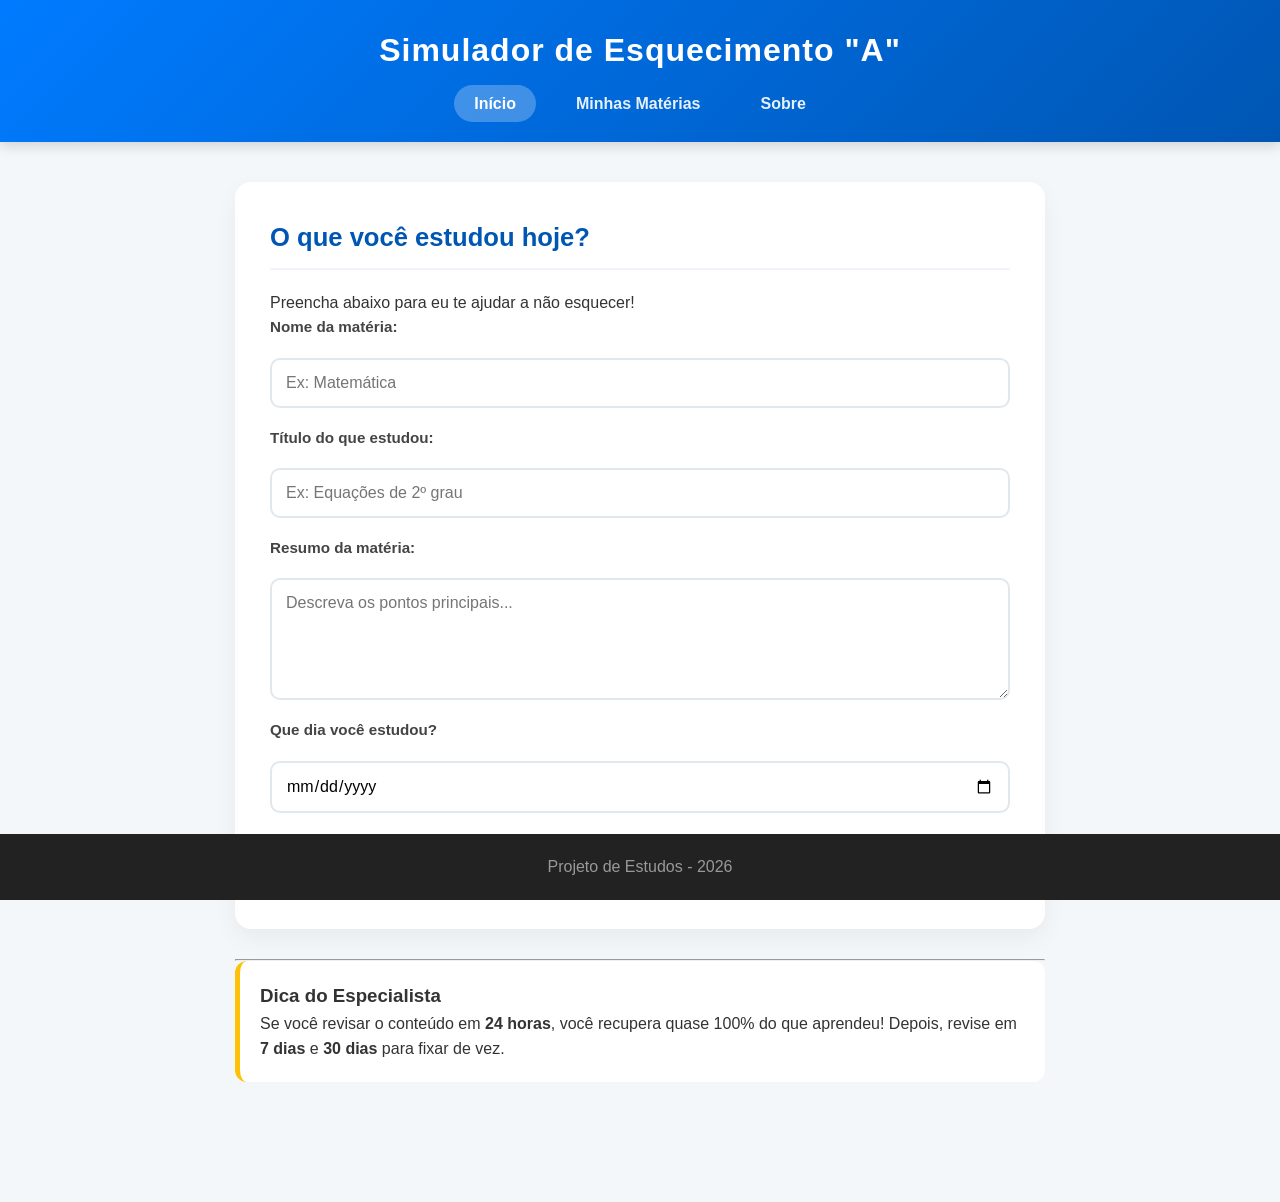
<file: index.html>
<!DOCTYPE html>
<html lang="pt-br">
<head>
    <meta charset="UTF-8">
    <meta name="viewport" content="width=device-width, initial-scale=1.0">
    <title>Simulador de Esquecimento A</title>
    <link rel="stylesheet" href="style.css">
</head>
<body>

<header>
    <h1>Simulador de Esquecimento "A"</h1>
    <nav>
        <ul>
            <li><a href="#" id="link-inicio">Início</a></li>
            <li><a href="#" id="link-materias">Minhas Matérias</a></li>
            <li><a href="#" id="link-sobre">Sobre</a></li>
        </ul>
    </nav>
</header>

<main>
    <section id="aba-cadastro">
        <h2>O que você estudou hoje?</h2>
        <p>Preencha abaixo para eu te ajudar a não esquecer!</p>

        <form id="form-materia">
            <label for="materia">Nome da matéria:</label>
            <input type="text" id="materia" placeholder="Ex: Matemática" required>

            <label for="titulo-conteudo">Título do que estudou:</label>
            <input type="text" id="titulo-conteudo" placeholder="Ex: Equações de 2º grau" required>

            <label for="resumo-materia">Resumo da matéria:</label>
            <textarea id="resumo-materia" rows="5" placeholder="Descreva os pontos principais..." required></textarea>

            <label for="data-limpa">Que dia você estudou?</label>
            <input type="date" id="data-limpa" required>

            <button type="submit" id="btn-salvar">Salvar Matéria</button>
        </form>
    </section>

    <section id="aba-lista" style="display: none;">
        <h2>Minhas Matérias Salvas</h2>
        <p>Acompanhe o status de cada conteúdo pela Curva de Esquecimento:</p>
        <div class="legenda-cores">
            <span class="legenda-item"><span class="legenda-cor" style="background:#28a745"></span> Em dia</span>
            <span class="legenda-item"><span class="legenda-cor" style="background:#ffc107"></span> Atenção</span>
            <span class="legenda-item"><span class="legenda-cor" style="background:#dc3545"></span> Revisar agora</span>
            <span class="legenda-item"><span class="legenda-cor" style="background:#6f42c1"></span> Dominado</span>
        </div>
        <div id="lista-materias"></div>
    </section>

    <section id="aba-sobre" style="display: none;">
        <h2>Sobre o Projeto</h2>
        <p>O <strong>Simulador de Esquecimento "A"</strong> é o seu diário inteligente de estudos.</p>
        
        <div class="sobre-box">
            <h3>O Propósito</h3>
            <p>Este site foi criado para ajudar você a manter o controle sobre o que aprende. Muitas vezes estudamos algo e esquecemos em poucos dias; aqui, você registra os pontos principais para saber exatamente o que revisitar.</p>
            
            <h3>A Curva de Ebbinghaus</h3>
            <p>O sistema utiliza a <strong>Curva de Esquecimento</strong> do psicólogo Hermann Ebbinghaus para calcular automaticamente quando você deve revisar cada conteúdo. Os intervalos são:</p>
            <ul style="margin: 10px 0 10px 20px;">
                <li><strong>24 horas</strong> após o estudo (1ª revisão)</li>
                <li><strong>7 dias</strong> após a 1ª revisão (2ª revisão)</li>
                <li><strong>30 dias</strong> após a 2ª revisão (3ª revisão)</li>
            </ul>
            <p>Ao completar as 3 revisões, o conteúdo é considerado <strong>dominado</strong>!</p>

            <h3>Como funciona o Semáforo</h3>
            <p>Cada matéria recebe uma cor de status que atualiza automaticamente:</p>
            <ul style="margin: 10px 0 10px 20px;">
                <li><strong style="color:#28a745;">Verde</strong> — Conteúdo estudado recentemente, dentro do prazo.</li>
                <li><strong style="color:#ffc107;">Amarelo</strong> — A revisão está se aproximando.</li>
                <li><strong style="color:#dc3545;">Vermelho</strong> — Hora de revisar! O prazo já passou.</li>
                <li><strong style="color:#6f42c1;">Roxo</strong> — Parabéns! Conteúdo dominado.</li>
            </ul>
        </div>
        
        <p style="margin-top:20px; text-align:center;">Criado por Ludmilla e Lucas - 2026</p>
    </section>

    <hr>

    <article id="dica-especialista">
        <h3>Dica do Especialista</h3>
        <p>Se você revisar o conteúdo em <strong>24 horas</strong>, você recupera quase 100% do que aprendeu! Depois, revise em <strong>7 dias</strong> e <strong>30 dias</strong> para fixar de vez.</p>
    </article>
</main>

<footer>
    <p>Projeto de Estudos - 2026</p>
</footer>

<script src="db.js"></script>
<script src="controller.js"></script>

</body>
</html>
</file>
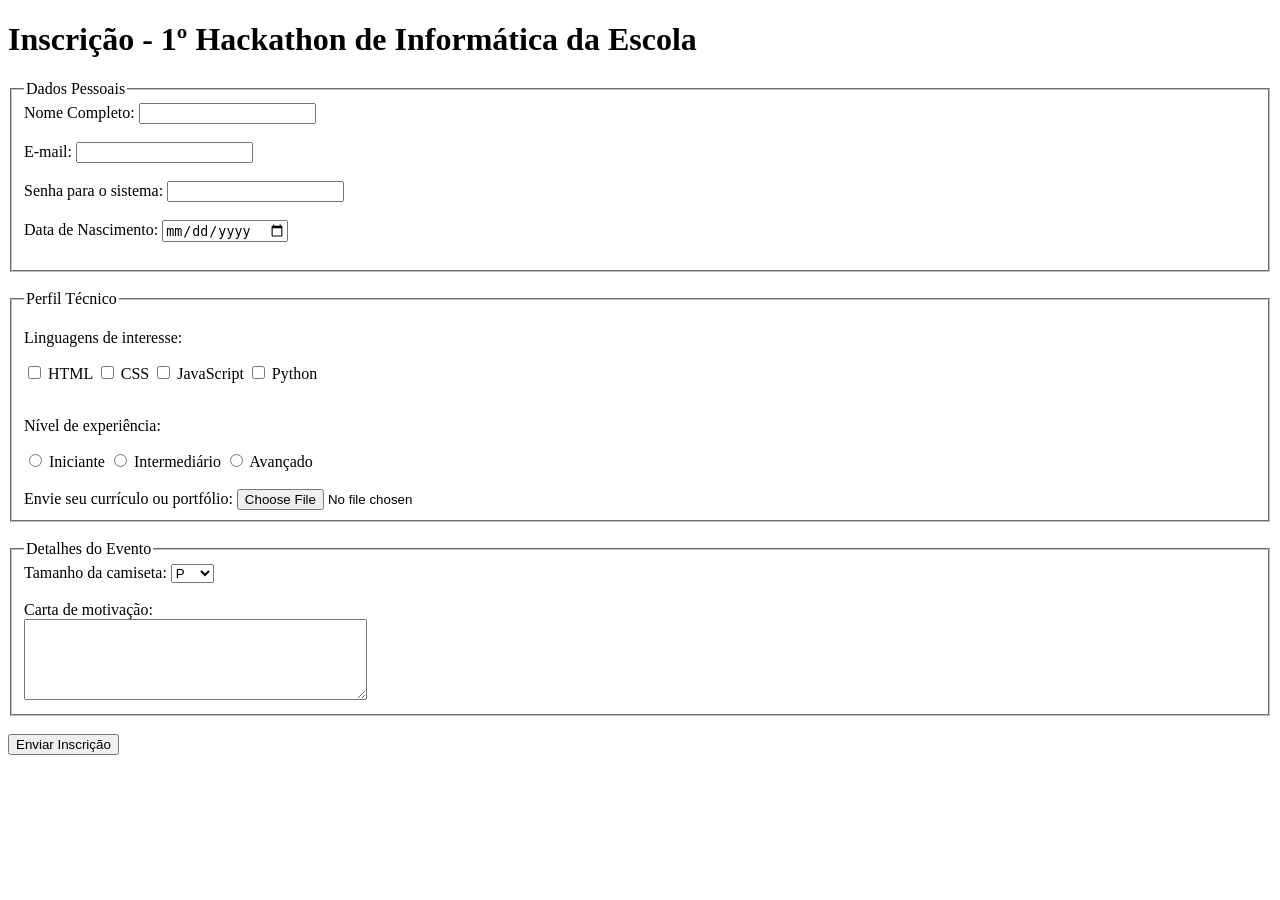
<file: inscricao.html>
<!DOCTYPE html>
<html lang="pt-BR">
<head>
    <meta charset="UTF-8">
    <title>1º Hackathon de Informática da Escola</title>
</head>
<body>

    <h1>Inscrição - 1º Hackathon de Informática da Escola</h1>

    <form>

        <!-- BLOCO 1 -->
        <fieldset>
            <legend>Dados Pessoais</legend>

            <label>Nome Completo:</label>
            <input type="text" name="nome"><br><br>

            <label>E-mail:</label>
            <input type="email" name="email"><br><br>

            <label>Senha para o sistema:</label>
            <input type="password" name="senha"><br><br>

            <label>Data de Nascimento:</label>
            <input type="date" name="data_nascimento"><br><br>
        </fieldset>

        <br>

        <!-- BLOCO 2 -->
        <fieldset>
            <legend>Perfil Técnico</legend>

            <p>Linguagens de interesse:</p>
            <input type="checkbox" name="linguagem" value="HTML"> HTML
            <input type="checkbox" name="linguagem" value="CSS"> CSS
            <input type="checkbox" name="linguagem" value="JavaScript"> JavaScript
            <input type="checkbox" name="linguagem" value="Python"> Python

            <br><br>

            <p>Nível de experiência:</p>
            <input type="radio" name="nivel" value="Iniciante"> Iniciante
            <input type="radio" name="nivel" value="Intermediario"> Intermediário
            <input type="radio" name="nivel" value="Avancado"> Avançado

            <br><br>

            <label>Envie seu currículo ou portfólio:</label>
            <input type="file" name="arquivo">
        </fieldset>

        <br>

        <!-- BLOCO 3 -->
        <fieldset>
            <legend>Detalhes do Evento</legend>

            <label>Tamanho da camiseta:</label>
            <select name="camiseta">
                <option value="P">P</option>
                <option value="M">M</option>
                <option value="G">G</option>
                <option value="GG">GG</option>
            </select>

            <br><br>

            <label>Carta de motivação:</label><br>
            <textarea name="motivacao" rows="5" cols="40"></textarea>
        </fieldset>

        <br>

        <button type="submit">Enviar Inscrição</button>

    </form>

</body>
</html>
</file>
<file: style.css>
/* --- Configurações Globais --- */
* {
    margin: 0;
    padding: 0;
    box-sizing: border-box;
    font-family: 'Segoe UI', Roboto, Helvetica, Arial, sans-serif;
}

body {
    background-color: #f4f7f9;
    color: #333;
    line-height: 1.6;
    padding-bottom: 80px;
}

/* --- Cabeçalho e Navegação --- */
header {
    background: linear-gradient(135deg, #007bff 0%, #0056b3 100%);
    color: white;
    padding: 25px 0;
    text-align: center;
    box-shadow: 0 4px 12px rgba(0,0,0,0.15);
    position: sticky;
    top: 0;
    z-index: 1000;
}

header h1 {
    font-size: 2rem;
    margin-bottom: 15px;
    letter-spacing: 1px;
}

nav ul {
    list-style: none;
    display: flex;
    justify-content: center;
    gap: 20px;
}

nav a {
    text-decoration: none;
    color: rgba(255,255,255,0.9);
    font-weight: 600;
    padding: 10px 20px;
    border-radius: 25px;
    transition: all 0.3s ease;
}

nav a:hover {
    background-color: rgba(255,255,255,0.2);
    color: white;
}

nav a.nav-ativo {
    background-color: rgba(255,255,255,0.25);
    color: white;
}

/* --- Layout Principal --- */
main {
    max-width: 850px;
    margin: 40px auto;
    padding: 0 20px;
}

section {
    background: white;
    padding: 35px;
    border-radius: 16px;
    box-shadow: 0 10px 25px rgba(0,0,0,0.05);
    margin-bottom: 30px;
}

h2 {
    color: #0056b3;
    margin-bottom: 20px;
    font-size: 1.6rem;
    border-bottom: 2px solid #f0f4f8;
    padding-bottom: 10px;
}

/* --- Formulário --- */
#form-materia {
    display: flex;
    flex-direction: column;
    gap: 18px;
}

#form-materia label {
    font-weight: 700;
    color: #444;
    font-size: 0.95rem;
}

#form-materia input, #form-materia textarea {
    width: 100%;
    padding: 14px;
    border: 2px solid #e1e8ed;
    border-radius: 10px;
    font-size: 1rem;
    transition: all 0.3s;
}

#form-materia input:focus, #form-materia textarea:focus {
    outline: none;
    border-color: #007bff;
    box-shadow: 0 0 8px rgba(0,123,255,0.1);
}

#btn-salvar {
    background-color: #007bff;
    color: white;
    border: none;
    padding: 16px;
    border-radius: 10px;
    font-size: 1.1rem;
    font-weight: 700;
    cursor: pointer;
    transition: 0.3s;
    margin-top: 10px;
}

#btn-salvar:hover {
    background-color: #0056b3;
    transform: translateY(-2px);
}

/* --- Lista de Matérias --- */
#lista-materias {
    display: flex;
    flex-direction: column;
    gap: 25px;
}

.vazio {
    text-align: center;
    color: #999;
    font-style: italic;
    padding: 40px 0;
}

/* Legenda de cores */
.legenda-cores {
    display: flex;
    gap: 16px;
    flex-wrap: wrap;
    margin-bottom: 20px;
    padding: 10px 0;
}

.legenda-item {
    display: flex;
    align-items: center;
    gap: 6px;
    font-size: 0.82rem;
    font-weight: 600;
    color: #555;
}

.legenda-cor {
    width: 12px;
    height: 12px;
    border-radius: 50%;
    display: inline-block;
}

/* --- Cards das Matérias --- */
.card-materia {
    background: white;
    border-left: 6px solid #007bff;
    padding: 20px;
    border-radius: 12px;
    box-shadow: 0 4px 12px rgba(0, 0, 0, 0.06);
    transition: all 0.3s ease;
}

.card-materia:hover {
    transform: translateY(-3px);
    box-shadow: 0 8px 20px rgba(0, 0, 0, 0.1);
}

/* Status por cor (Curva de Ebbinghaus) */
.card-materia.status-verde {
    border-left-color: #28a745;
}

.card-materia.status-amarelo {
    border-left-color: #ffc107;
}

.card-materia.status-vermelho {
    border-left-color: #dc3545;
}

.card-materia.status-dominado {
    border-left-color: #6f42c1;
}

/* Card header */
.card-header {
    display: flex;
    justify-content: space-between;
    align-items: center;
    flex-wrap: wrap;
    gap: 8px;
    margin-bottom: 12px;
}

.card-materia small {
    color: #007bff;
    background: #e7f3ff;
    display: inline-block;
    padding: 4px 12px;
    border-radius: 50px;
    font-size: 0.75rem;
    font-weight: 700;
}

/* Badges de status */
.badge-status {
    display: inline-block;
    padding: 4px 14px;
    border-radius: 50px;
    font-size: 0.78rem;
    font-weight: 700;
}

.badge-verde {
    background: #d4edda;
    color: #155724;
}

.badge-amarelo {
    background: #fff3cd;
    color: #856404;
}

.badge-vermelho {
    background: #f8d7da;
    color: #721c24;
}

.badge-dominado {
    background: #e8dff5;
    color: #4a235a;
}

.card-materia h3 {
    color: #222;
    font-size: 1.15rem;
    margin: 6px 0;
    text-transform: uppercase;
}

.card-materia h4 {
    color: #555;
    font-size: 0.95rem;
    margin-bottom: 10px;
    font-weight: 600;
}

.card-materia .resumo-texto {
    color: #555;
    background: #f9fbfd;
    padding: 12px;
    border-radius: 8px;
    border: 1px solid #eee;
    font-size: 0.9rem;
    line-height: 1.5;
    white-space: pre-wrap;
    margin-bottom: 12px;
}

/* --- Barra de Progresso --- */
.barra-progresso {
    margin: 12px 0;
}

.progresso-label {
    font-size: 0.8rem;
    font-weight: 600;
    color: #555;
    margin-bottom: 6px;
}

.progresso-track {
    width: 100%;
    height: 8px;
    background: #e9ecef;
    border-radius: 10px;
    overflow: hidden;
    margin-bottom: 8px;
}

.progresso-fill {
    height: 100%;
    background: linear-gradient(90deg, #28a745, #007bff);
    border-radius: 10px;
    transition: width 0.5s ease;
}

.etapas {
    display: flex;
    justify-content: space-between;
    gap: 6px;
}

.etapa {
    flex: 1;
    text-align: center;
    padding: 4px 0;
    font-size: 0.72rem;
    font-weight: 700;
    border-radius: 6px;
}

.etapa-concluida {
    background: #d4edda;
    color: #155724;
}

.etapa-pendente {
    background: #e9ecef;
    color: #999;
}

/* Próxima revisão */
.proxima-revisao {
    font-size: 0.88rem;
    color: #444;
    margin-bottom: 10px;
    padding: 8px 12px;
    background: #f0f8ff;
    border-radius: 8px;
    border-left: 3px solid #007bff;
}

/* --- Botões de Ação --- */
.card-acoes {
    display: flex;
    gap: 10px;
    margin-top: 12px;
    flex-wrap: wrap;
}

.btn-revisao {
    background-color: #28a745;
    color: white;
    border: none;
    padding: 10px 20px;
    border-radius: 8px;
    font-size: 0.9rem;
    font-weight: 600;
    cursor: pointer;
    transition: 0.3s;
}

.btn-revisao:hover {
    background-color: #218838;
    transform: translateY(-1px);
}

.btn-deletar {
    background-color: transparent;
    color: #dc3545;
    border: 2px solid #dc3545;
    padding: 10px 20px;
    border-radius: 8px;
    font-size: 0.9rem;
    font-weight: 600;
    cursor: pointer;
    transition: 0.3s;
}

.btn-deletar:hover {
    background-color: #dc3545;
    color: white;
}

.dominado-label {
    color: #6f42c1;
    font-weight: 700;
    font-size: 0.95rem;
    padding: 10px 0;
    display: inline-block;
}

/* --- Notificação --- */
.notificacao {
    position: fixed;
    top: 20px;
    right: 20px;
    padding: 16px 24px;
    border-radius: 10px;
    font-weight: 600;
    font-size: 0.95rem;
    z-index: 9999;
    box-shadow: 0 6px 20px rgba(0,0,0,0.15);
    animation: notifEntrada 0.4s ease;
}

.notif-sucesso {
    background-color: #d4edda;
    color: #155724;
    border-left: 5px solid #28a745;
}

.notif-erro {
    background-color: #f8d7da;
    color: #721c24;
    border-left: 5px solid #dc3545;
}

.notif-saindo {
    opacity: 0;
    transform: translateX(100px);
    transition: all 0.4s ease;
}

@keyframes notifEntrada {
    from {
        opacity: 0;
        transform: translateX(100px);
    }
    to {
        opacity: 1;
        transform: translateX(0);
    }
}

/* --- Aba Sobre --- */
.sobre-box {
    background: #ffffff;
    padding: 25px;
    border-radius: 15px;
    margin-top: 15px;
    border: 1px solid #e1e8ed;
}

.sobre-box h3 {
    color: #007bff;
    margin: 20px 0 10px;
}

/* --- Dica do Especialista --- */
#dica-especialista {
    background: white;
    padding: 20px;
    border-radius: 12px;
    border-left: 5px solid #ffc107;
    transition: background-color 0.3s;
}

/* --- Rodapé --- */
footer {
    background-color: #222;
    color: #999;
    text-align: center;
    padding: 20px;
    position: fixed;
    bottom: 0;
    width: 100%;
}

/* --- Responsivo --- */
@media (max-width: 600px) {
    header h1 {
        font-size: 1.4rem;
    }

    nav ul {
        flex-direction: column;
        gap: 8px;
        align-items: center;
    }

    section {
        padding: 20px;
    }

    .card-header {
        flex-direction: column;
        align-items: flex-start;
    }

    .card-acoes {
        flex-direction: column;
    }

    .btn-revisao, .btn-deletar {
        width: 100%;
        text-align: center;
    }
}
</file>
